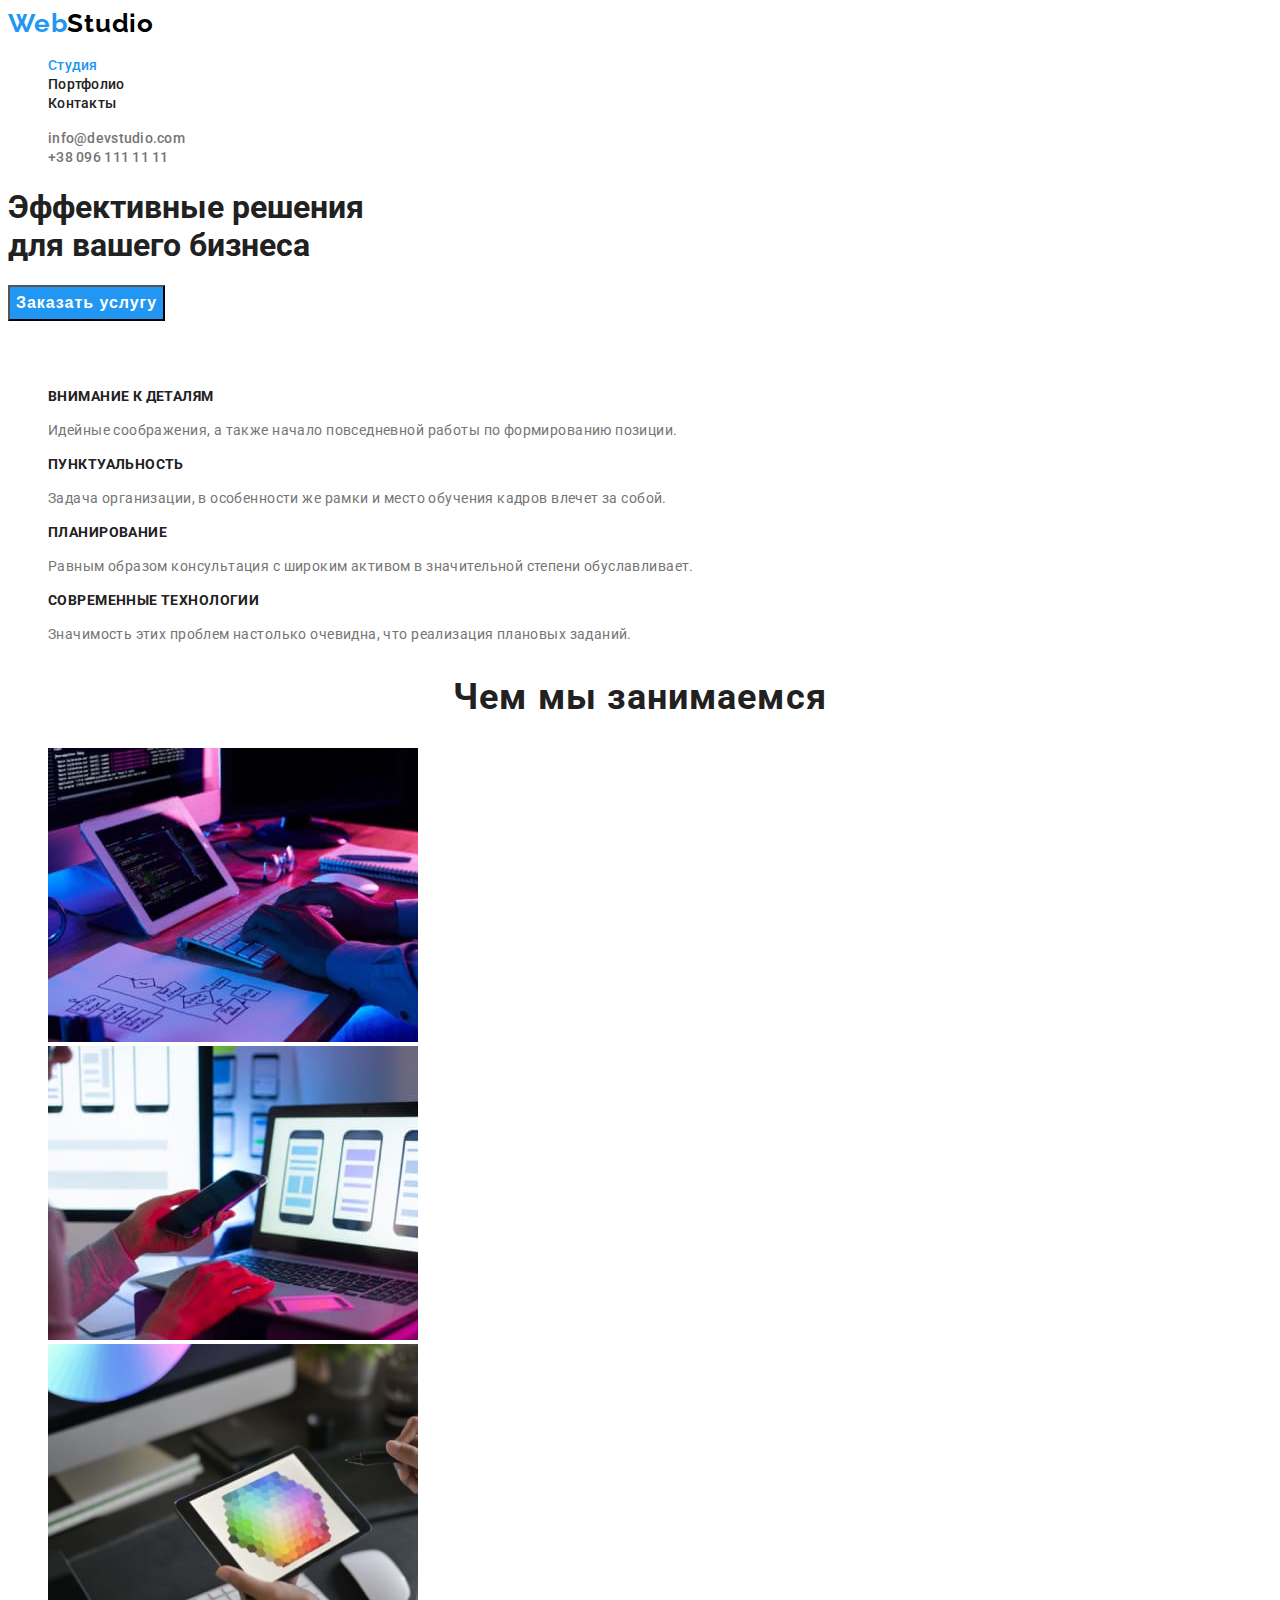
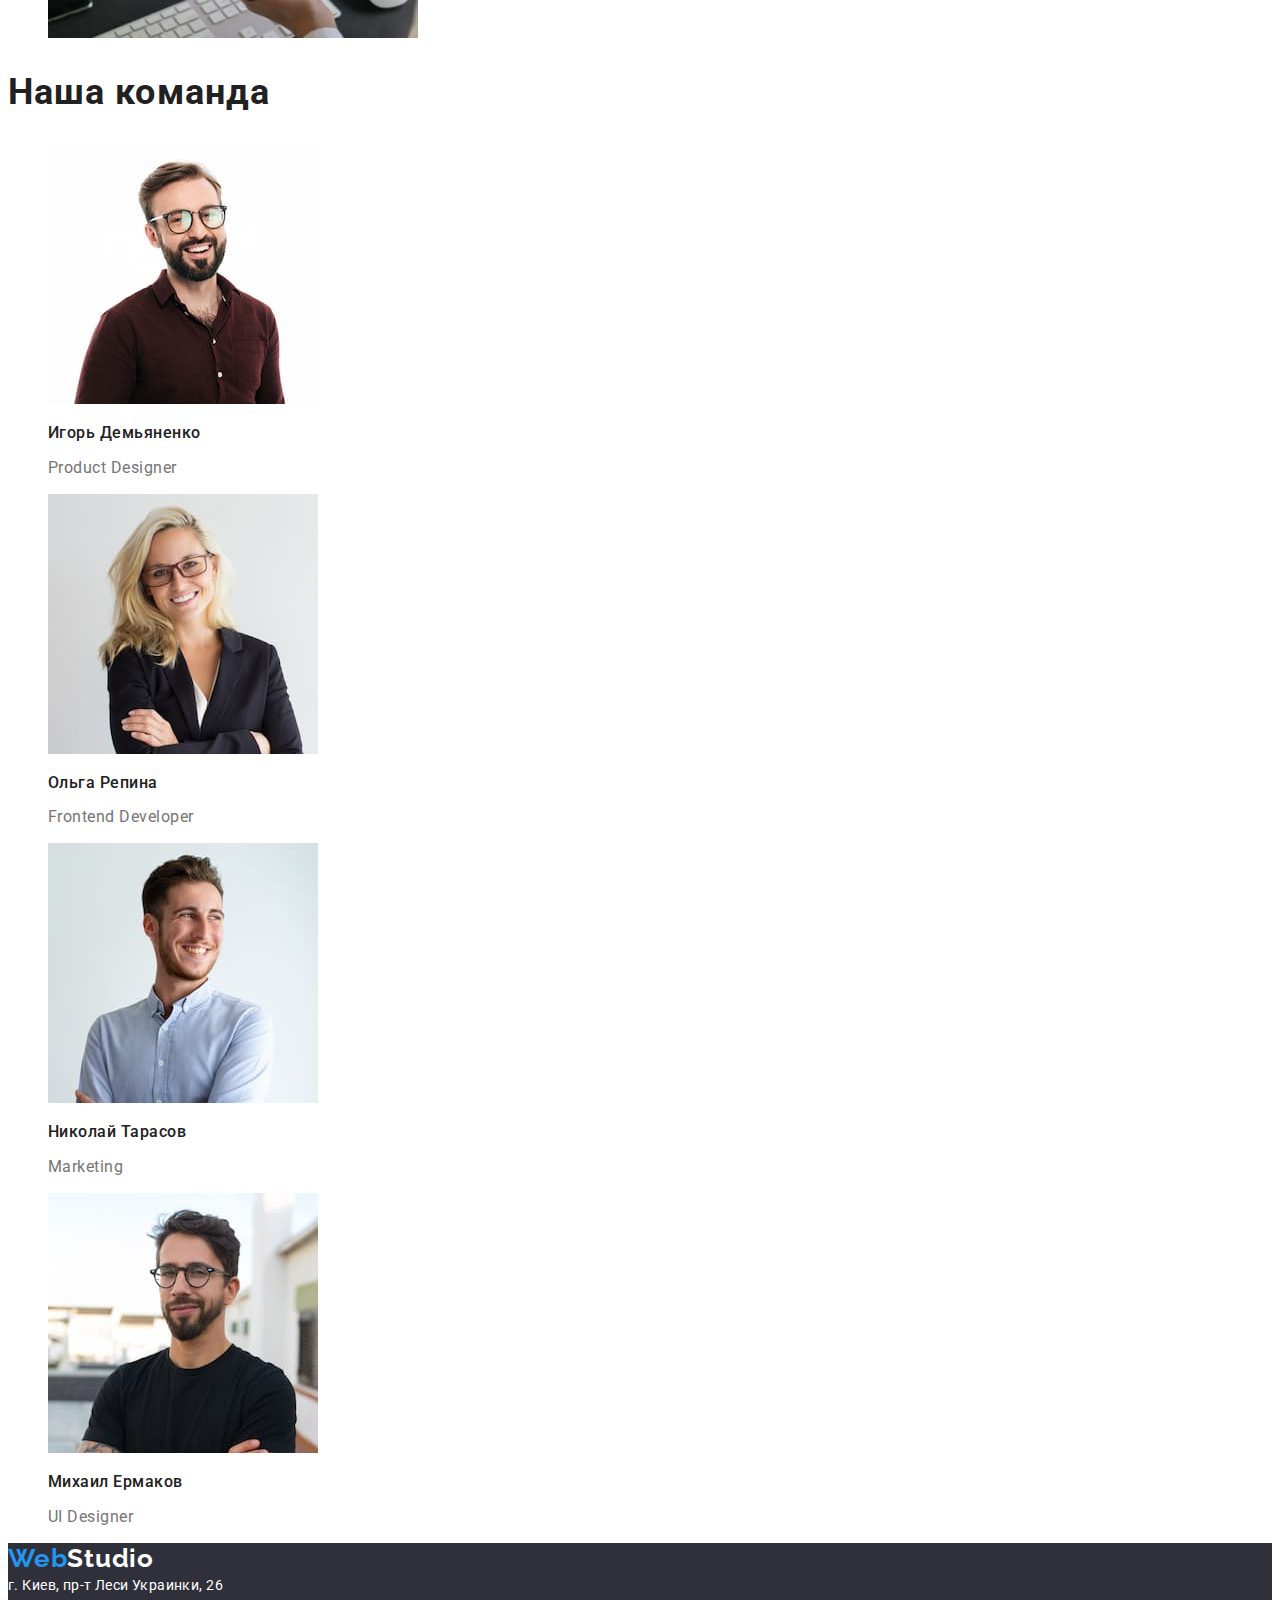
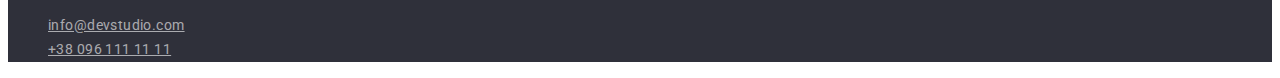
<file: index.html>
<!DOCTYPE html>
<html lang="ru">
<head>
    <meta charset="UTF-8">
    <meta http-equiv="X-UA-Compatible" content="IE=edge">
    <meta name="viewport" content="width=, initial-scale=1.0">
    <title>WebStudio</title>
    <link rel="preconnect" href="https://fonts.gstatic.com">
    <link href="https://fonts.googleapis.com/css2?family=Raleway:wght@700&family=Roboto:wght@400;500;700;900&display=swap"
        rel="stylesheet">
    <link rel="stylesheet" href="./css/styles.css">
</head>
<body>
    <header>
        <!--top line bg-->
        <nav>
            <!--WebStudio-->
            
                <a class="logo" href="./index.html"><span class="accent-logo">Web</span><span class="second-accent-logo">Studio</span></a>
            
            <!--Menu Nav-->
            <ul class="menu-nav">
                <li>
                    <a class="link active" href="./index.html">Студия</a>
                </li>
                <li>
                    <a class="link" href="./portfolio.html">Портфолио</a>
                </li>
                <li>
                    <a class="link" href="">Контакты</a>
                </li>
            </ul>

        </nav>
            <!-- contacts section -->
            <ul class="contacts-list">
                <li>
                    <a class="contacts" href="mailto:info@devstudio.com">info@devstudio.com</a>
                </li>
                <li>
                    <a class="contacts" href="tel:+38096111111">+38 096 111 11 11</a>
                </li>
            </ul>

    </header>
   <main>

    <!-- top section-->

        <section>
            <h1 class="hero">
                Эффективные решения<br> для вашего бизнеса
            </h1>
            <button class="btn">Заказать услугу</button>

        </section>

    <!-- features -->

        <section class="features">
            <h2 class="section-features-title">
                Особенности
            </h2>
            <ul class="list-features">
                <li>
                    <h3 class="features-title">
                        Внимание к деталям
                    </h3>
                    <p class="text">
                        Идейные соображения, а также начало повседневной работы по формированию позиции.
                    </p>
                </li>
                <li>
                    <h3 class="features-title">
                        Пунктуальность
                    </h3>
                    <p class="text">
                        Задача организации, в особенности же рамки и место обучения кадров влечет за собой.
                    </p>
                </li>
                <li>
                    <h3 class="features-title">
                        Планирование
                    </h3>
                    <p class="text">
                        Равным образом консультация с широким активом в значительной степени обуславливает.
                    </p>
                </li>
                <li>
                    <h3 class="features-title">
                        Современные технологии
                    </h3>
                    <p class="text">
                        Значимость этих проблем настолько очевидна, что реализация плановых заданий.
                    </p>
                </li>
            </ul>
        </section>

    <!-- occupation -->

        <section>
            <h2 class="occupation">
                Чем мы занимаемся
            </h2>
            <ul class="list-occupation">
                <li>
                    <img src="./images/box-1.jpg" alt="полный цикл разработки" width="370" height="294">
                </li>
                <li>
                    <img src="./images/box-2.jpg" alt="кроссплатформенные web-приложения" width="370" height="294">
                </li>
                <li>
                    <img src="./images/box-3.jpg" alt="инновационный дизайн" width="370" height="294">
                </li>
            </ul>

        </section> 

     <!-- our team -->

        <section>
            <h2 class="our-team">
                Наша команда
            </h2>
            <ul class="list-our-team">
                <li>
                    <img src="./images/img.jpg" alt="Игорь Демьяненко Product Designer" width="270" height="260">
                    <h3 class="our-team-title">
                        Игорь Демьяненко
                    </h3>
                    <p class="our-team-text">
                        Product Designer
                    </p>
                </li>
                <li>
                    <img src="./images/img(1).jpg" alt="Ольга Репина Frontend Developer" width="270" height="260">
                    <h3 class="our-team-title">
                        Ольга Репина
                    </h3>
                    <p class="our-team-text">
                        Frontend Developer
                    </p>
                </li>
                <li>
                    <img src="./images/img(2).jpg" alt="Николай Тарасов Marketing" width="270" height="260">
                    <h3 class="our-team-title">
                        Николай Тарасов
                    </h3>
                    <p class="our-team-text">
                        Marketing
                    </p>
                </li>
                <li>
                    <img src="./images/img(3).jpg" alt="Михаил Ермаков UI Designer" width="270" height="260">
                    <h3 class="our-team-title">
                        Михаил Ермаков
                    </h3>
                    <p class="our-team-text">
                        UI Designer
                    </p>
                </li>
            </ul>

        </section>

   </main>

   <footer class="buttom-part">

        <a class="logo" href="./index.html"><span class="accent-logo">Web</span><span class="second-accent-logofooter">Studio</span></a>
        
        <address class="address">
                г. Киев, пр-т Леси Украинки, 26 
        </address>
        <ul class="list-tooter">
            <li>
                <a class="link-footer" href="mailto:info@devstudio.com">info@devstudio.com</a>
            </li>
            <li>
                <a class="link-footer" href="tel:+38096111111">+38 096 111 11 11</a>
            </li>
        </ul>

   </footer>

</body>
</html>
</file>
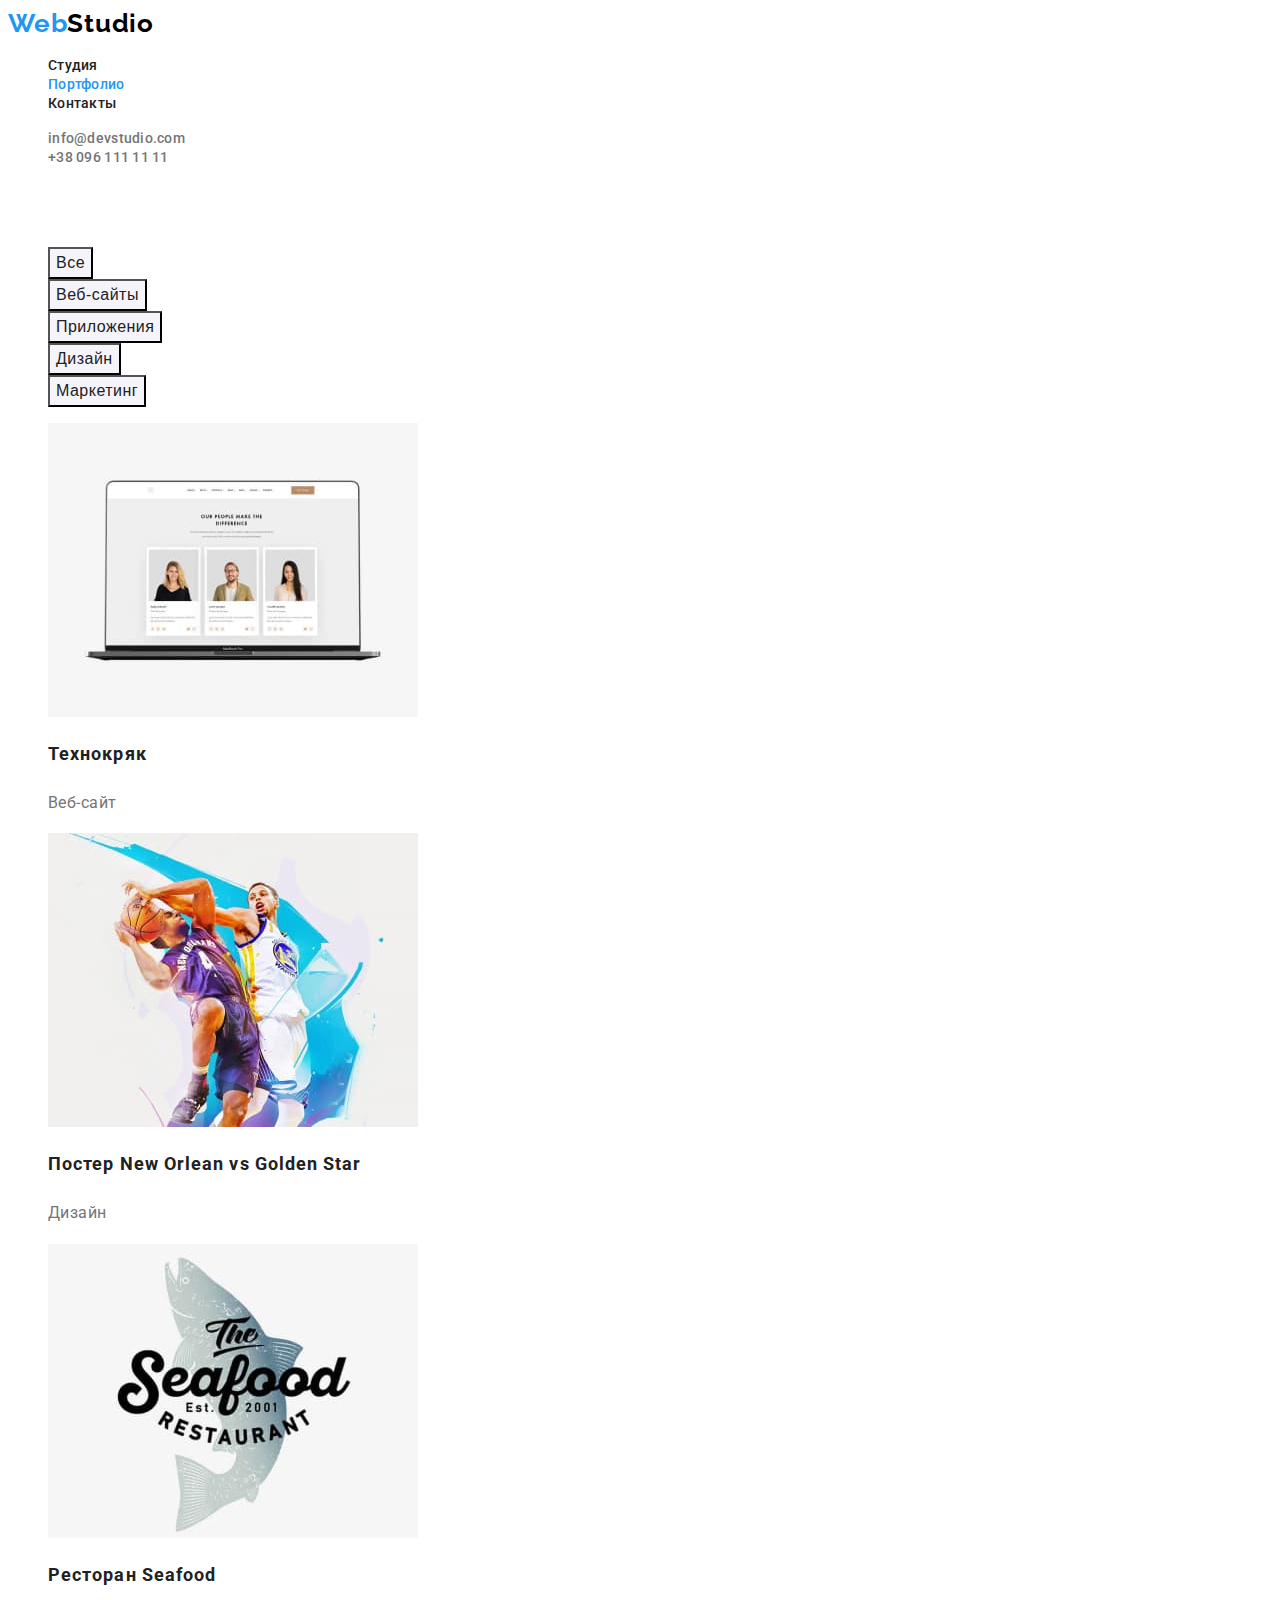
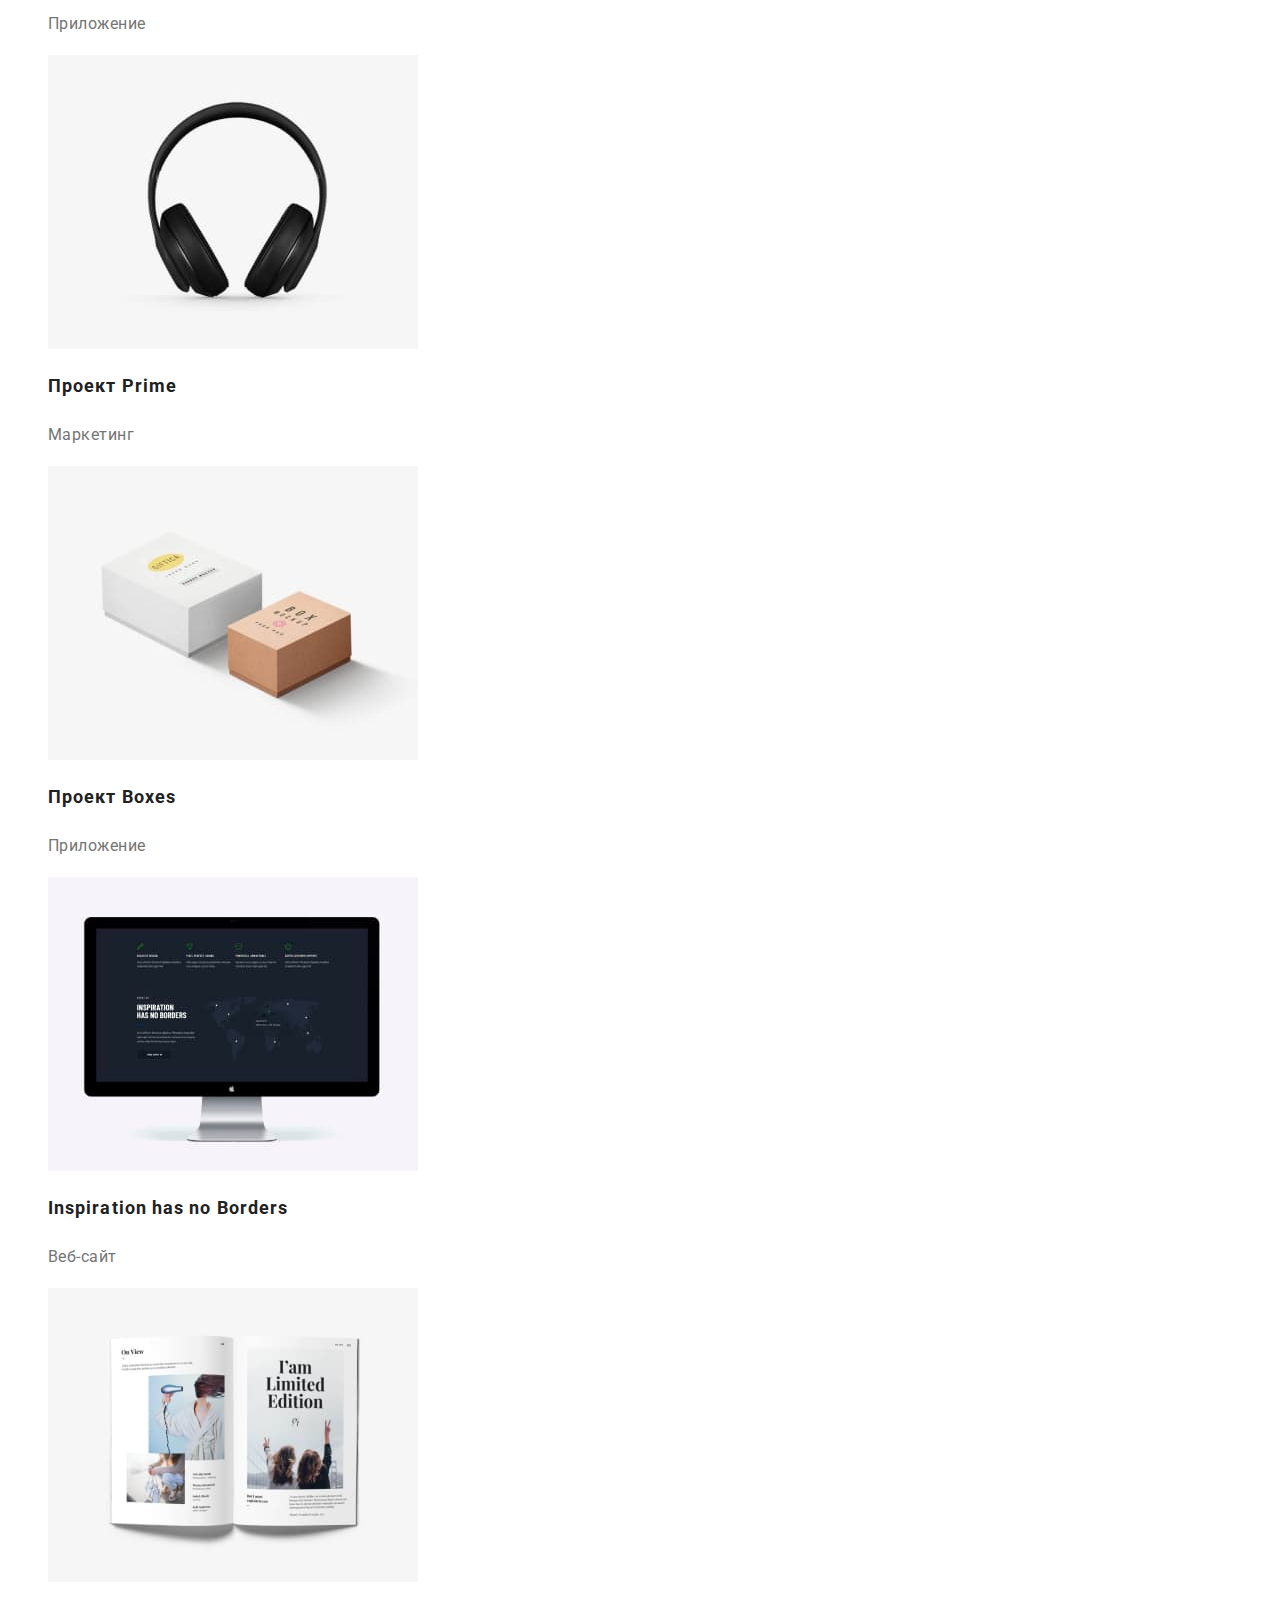
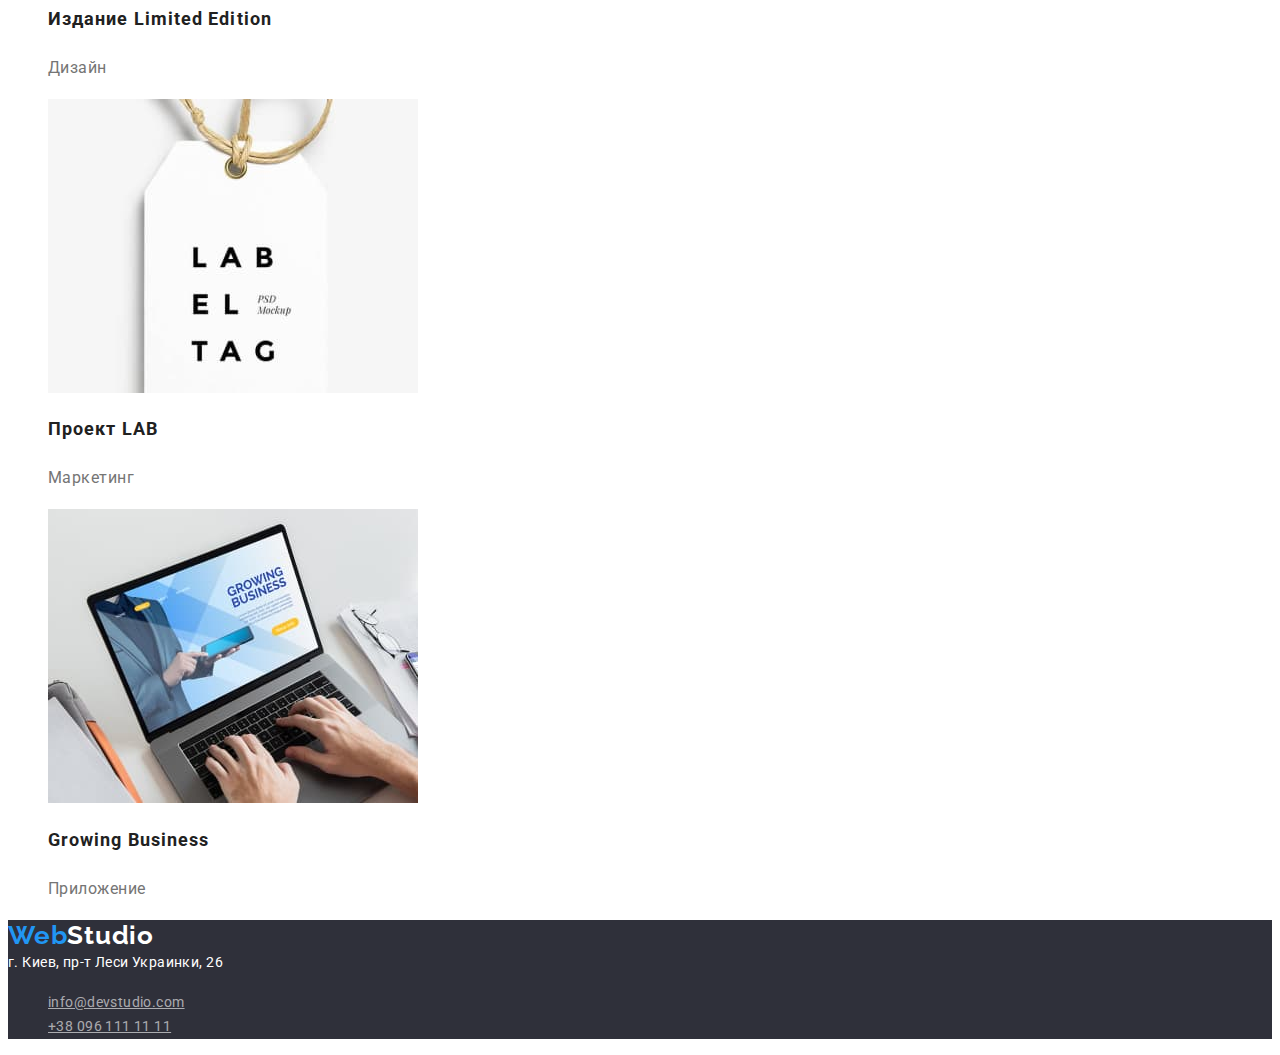
<file: portfolio.html>
<!DOCTYPE html>
<html lang="en">
<head>
    <meta charset="UTF-8">
    <meta http-equiv="X-UA-Compatible" content="IE=edge">
    <meta name="viewport" content="width=device-width, initial-scale=1.0">
    <title>Document</title>
    <link rel="preconnect" href="https://fonts.gstatic.com">
    <link href="https://fonts.googleapis.com/css2?family=Raleway:wght@700&family=Roboto:wght@400;500;700;900&display=swap"
        rel="stylesheet">
    <link rel="stylesheet" href="./css/styles.css">
</head>
<body>
    <header>
        <!--top line bg-->
        <nav>
            <!--WebStudio-->
        
            <a class="logo" href="./index.html"><span class="accent-logo">Web</span><span class="second-accent-logo">Studio</span></a>
        
            <!--Menu Nav-->
            <ul class="menu-nav">
                <li>
                    <a class="link" href="./index.html">Студия</a>
                </li>
                <li>
                    <a class="link active" href="./portfolio.html">Портфолио</a>
                </li>
                <li>
                    <a class="link" href="">Контакты</a>
                </li>
            </ul>
        
        </nav>
        <!-- contacts section -->
        <ul class="contacts-list">
            <li>
                <a class="contacts" href="mailto:info@devstudio.com">info@devstudio.com</a>
            </li>
            <li>
                <a class="contacts" href="tel:+38096111111">+38 096 111 11 11</a>
            </li>
        </ul>
    
    </header>
    <main>
        <h1 class="portfolio-title">
            Портфолио
        </h1>
        <ul class="list-portfolio">
            <li>
                <button class="button-portfolio" type="button">Все</button>
            </li>
            <li>
                <button class="button-portfolio" type="button">Веб-сайты</button>
            </li>
            <li>
                <button class="button-portfolio" type="button">Приложения</button>
            </li>
            <li>
                <button class="button-portfolio" type="button">Дизайн</button>
            </li>
            <li>
                <button class="button-portfolio" type="button">Маркетинг</button>
            </li>
        </ul>
        <ul class="list-portfolio-img">
            <li>
                <img src="./images/img(0).jpg" alt="Технокряк" width="370" height="294">
                <h2 class="portfolio-subtitle">Технокряк</h2>
                <p class="portfolio-text">Веб-сайт</p>
            </li>
            <li>
                <img src="./images/img11.jpg" alt="Постер New Orlean vs Golden Star" width="370" height="294">
                <h2 class="portfolio-subtitle">Постер New Orlean vs Golden Star</h2>
                <p class="portfolio-text">Дизайн</p>
            </li>
            <li>
                <img src="./images/img21.jpg" alt="Ресторан Seafood" width="370" height="294">
                <h2 class="portfolio-subtitle">Ресторан Seafood</h2>
                <p class="portfolio-text">Приложение</p>
            </li>
            <li>
                <img src="./images/img31.jpg" alt="Проект Prime" width="370" height="294">
                <h2 class="portfolio-subtitle">Проект Prime</h2>
                <p class="portfolio-text">Маркетинг</p>
            </li>
            <li>
                <img src="./images/img41.jpg" alt="роект Boxes" width="370" height="294">
                <h2 class="portfolio-subtitle">Проект Boxes</h2>
                <p class="portfolio-text">Приложение</p>
            </li>
            <li>
                <img src="./images/img51.jpg" alt="nspiration has no Borders" width="370" height="294">
                <h2 class="portfolio-subtitle">Inspiration has no Borders</h2>
                <p class="portfolio-text">Веб-сайт</p>
            </li>
            <li><img src="./images/img61.jpg" alt="Издание Limited Edition" width="370" height="294">
                <h2 class="portfolio-subtitle">Издание Limited Edition</h2>
                <p class="portfolio-text">Дизайн</p>
            </li>
            <li>
                <img src="./images/img71.jpg" alt="Проект LAB" width="370" height="294">
                <h2 class="portfolio-subtitle">Проект LAB</h2>
                <p class="portfolio-text">Маркетинг</p>
            </li>
            <li>
                <img src="./images/img81.jpg" alt="Growing Business" width="370" height="294">
                <h2 class="portfolio-subtitle">Growing Business</h2>
                <p class="portfolio-text">Приложение</p>
            </li>
        </ul>

    </main>
    <footer class="buttom-part">
    
        <a class="logo" href="./index.html"><span class="accent-logo">Web</span><span class="second-accent-logofooter">Studio</span></a>
        
        <address class="address">
            г. Киев, пр-т Леси Украинки, 26
        </address>
        <ul class="list-tooter">
            <li>
                <a class="link-footer" href="mailto:info@devstudio.com">info@devstudio.com</a>
            </li>
            <li>
                <a class="link-footer" href="tel:+38096111111">+38 096 111 11 11</a>
            </li>
        </ul>
    </footer>
</body>
</html>
</file>
<file: css/styles.css>
:root {
  --primary-text-color: #757575;
  --title-text-color: #212121;
  --accent-color: #2196f3;
  --primary-white-color: #ffffff;
}
/* font-family: "Raleway", sans-serif;
font-family: "Roboto", sans-serif; */

body {
  font-family: Roboto;
  background-color: var(--primary-white-color);
  color: var(--primary-text-color);
  list-style-type: none;
  list-style: none;
  text-decoration: none;
}

h1,
h2,
h3,
h4,
h5,
h6 {
  color: var(--title-text-color);
}

/* site header */
.logo {
  font-family: "Raleway", sans-serif;
  font-weight: bold;
  font-size: 26px;
  line-height: 1.2;
  letter-spacing: 0.03em;
  color: #000000;
  text-decoration: none;
}

.accent-logo {
  color: #2196f3;
}
.second-accent-logo {
  color: #000000;
}
.menu-nav {
  text-decoration: none;
  list-style-type: none;
}

.link {
  color: var(--title-text-color);
  text-decoration: none;
  cursor: pointer;
  font-weight: 500;
  font-size: 14px;
  line-height: 1.14;
  letter-spacing: 0.02em;
  text-decoration: none;
}
.menu-nav .link:active {
  color: var(--accent-color);
}
.menu-nav .link:focus {
  color: var(--accent-color);
}

.link:hover {
  color: var(--accent-color);
}

.active {
  color: var(--accent-color);
}

.contacts-list {
  list-style-type: none;
}

.contacts {
  font-weight: 500;
  font-size: 14px;
  line-height: 1.14;
  letter-spacing: 0.02em;
  text-decoration: none;
  cursor: pointer;
  color: var(--primary-text-color);
}
.contacts:hover {
  color: var(--accent-color);
}
.contacts-list
/* hero */
.hero {
  font-weight: 900;
  font-size: 44px;
  line-height: 1.36;
  /* когда будет задний фон изменю на белый */
  color: royalblue;

  text-align: center;
  letter-spacing: 0.06em;
  text-transform: uppercase;
}
/* button */
.btn {
  font-weight: bold;
  font-size: 16px;
  line-height: 1.9;
  letter-spacing: 0.06em;
  color: var(--primary-white-color);
  background: var(--accent-color);

  letter-spacing: 0.06em;
}

/* top section */
.list-features {
  list-style-type: none;
}

.features {
  list-style-type: none;
  text-decoration: none;
  list-style: none;
}

/* features */
.section-features-title {
  color: #fff;
}

.features-title {
  font-weight: bold;
  font-size: 14px;
  line-height: 1.14;
  letter-spacing: 0.03em;
  text-transform: uppercase;
}

.text {
  font-size: 14px;
  line-height: 1.71;
  letter-spacing: 0.03em;
}

/* occupation */

.list-occupation {
  list-style-type: none;
}

.occupation {
  font-weight: bold;
  font-size: 36px;
  line-height: 1.16;
  text-align: center;
  letter-spacing: 0.03em;
}

/* our-team */

.list-our-team {
  list-style-type: none;
}

.our-team {
  font-weight: bold;
  font-size: 36px;
  line-height: 1.16;
  letter-spacing: 0.03em;
}

.our-team-title {
  font-weight: 500;
  font-size: 16px;
  line-height: 1.18;
  letter-spacing: 0.03em;
}

.our-team-text {
  font-size: 16px;
  line-height: 1.18;
  letter-spacing: 0.03em;
}

/* footer */

.buttom-part {
  background: #2f303a;
}

.second-accent-logofooter {
  color: #ffffff;
}

.address {
  font-style: normal;
  font-weight: normal;
  font-size: 14px;
  line-height: 1.71;
  letter-spacing: 0.03em;
  text-decoration: none;
  color: #ffffff;
}

.list-tooter {
  list-style-type: none;
}

.link-footer {
  font-size: 14px;
  line-height: 1.71;
  letter-spacing: 0.03em;
  color: rgba(255, 255, 255, 0.6);
}

/* portfolio */

.portfolio-title {
  color: #ffffff;
}

.list-portfolio {
  list-style-type: none;
}

.button-portfolio {
  font-weight: 500;
  font-size: 16px;
  line-height: 1.62;
  letter-spacing: 0.03em;
  color: var(--title-text-color);
  background: #f5f4fa;
  cursor: pointer;
}
.button-portfolio:hover {
  color: var(--primary-white-color);
  background-color: var(--accent-color);
}

.list-portfolio-img {
  list-style-type: none;
}

.portfolio-subtitle {
  font-weight: bold;
  font-size: 18px;
  line-height: 2;
  letter-spacing: 0.06em;
}

.portfolio-text {
  font-size: 16px;
  line-height: 1.87;
  letter-spacing: 0.03em;
}
</file>
